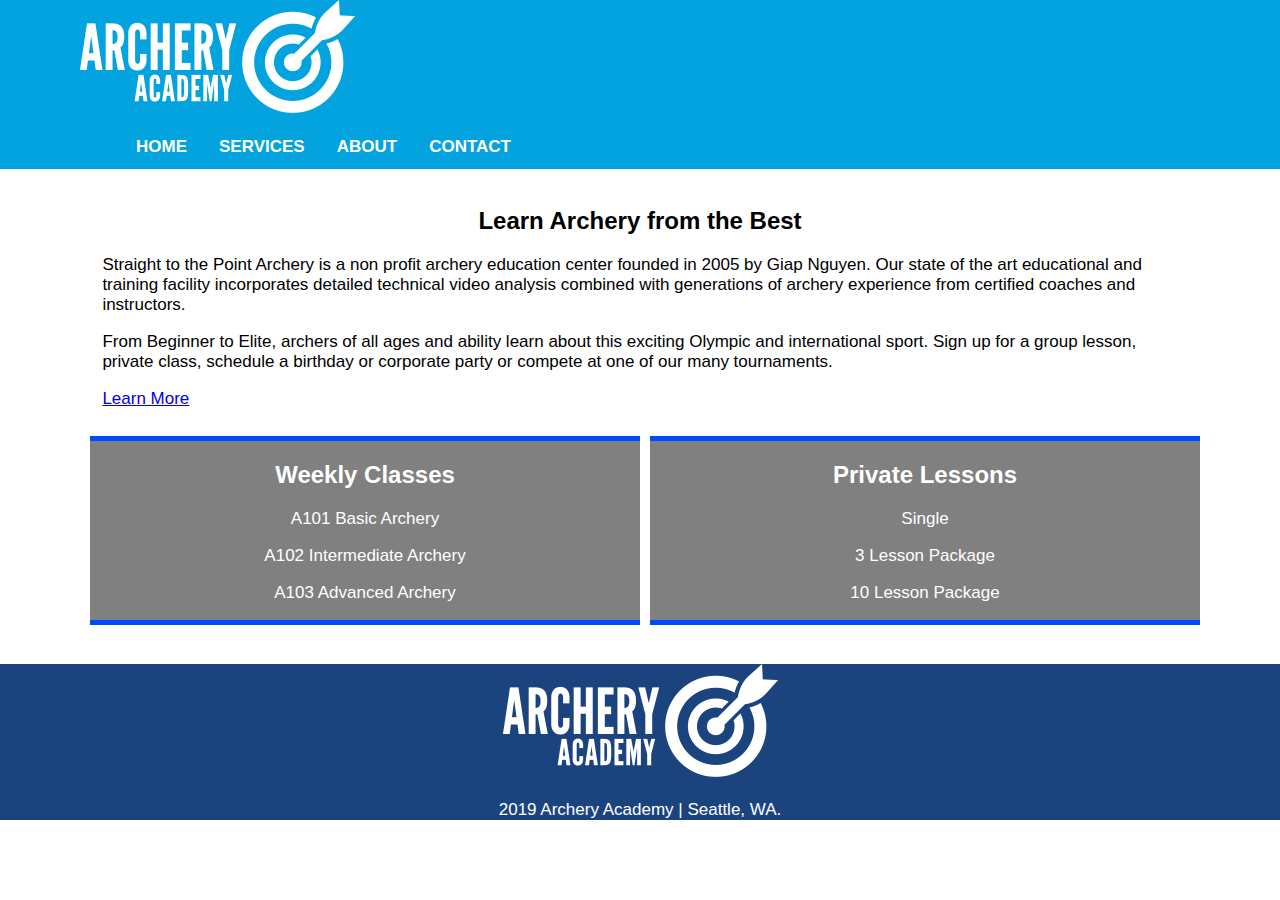
<file: index.html>
<!DOCTYPE html>
<html lang="en">
  <head>
    <meta charset="utf-8">
    <title>Learn Archery from the Best in Washington</title>
    <link rel="stylesheet" type="text/css" href="stylesheet/styles.css">
  </head>
  <body>
    <header>
      <div class="brand">
          <img src="images/archeryAcademy-logo-white.png" alt="">
      </div>
      <nav>
        <ul>
          <li class="links"><a href="index.html">Home</a></li>
          <li class="links"><a href="services.html">Services</a></li>
          <li class="links"><a href="aboutus.html">About</a></li>
          <li class="links"><a href="contact.html">Contact</a></li>
        </ul>
      </nav>
    </header>
      <main>
        <div class="aboutarch">
          <h2>Learn Archery from the Best</h2>
          <p>Straight to the Point Archery is a non profit archery education center founded
            in 2005 by Giap Nguyen. Our state of the art educational and training facility
            incorporates detailed technical video analysis combined with generations of archery
            experience from certified coaches and instructors.</p> <p>From Beginner to Elite, archers
            of all ages and ability learn about this exciting Olympic and international sport. Sign
            up for a group lesson, private class, schedule a birthday or corporate party or compete at one of our many tournaments. </p>
            <p><a href="#">Learn More</a>
        </div>
        <div class="arch-container">
          <article class="arch-flex flex-item-1">
            <h2>Weekly Classes</h2>
            <p>A101 Basic Archery</p>
            <p>A102 Intermediate Archery</p>
            <p>A103 Advanced Archery</p>
          </article>
          <article class="arch-flex flex-item-2">
            <h2>Private Lessons</h2>
            <p>Single</p>
            <p>3 Lesson Package</p>
            <p>10 Lesson Package</p>
          </article>
        </div>
      </main>
      <footer>
        <div class="ftbrand">
          <img src="images/archeryAcademy-logo-white.png" alt="">
          <p></p>
        </div>
            
            <p> 2019 Archery Academy | Seattle, WA.</p>
      </footer>
  </body>
</html>
</file>
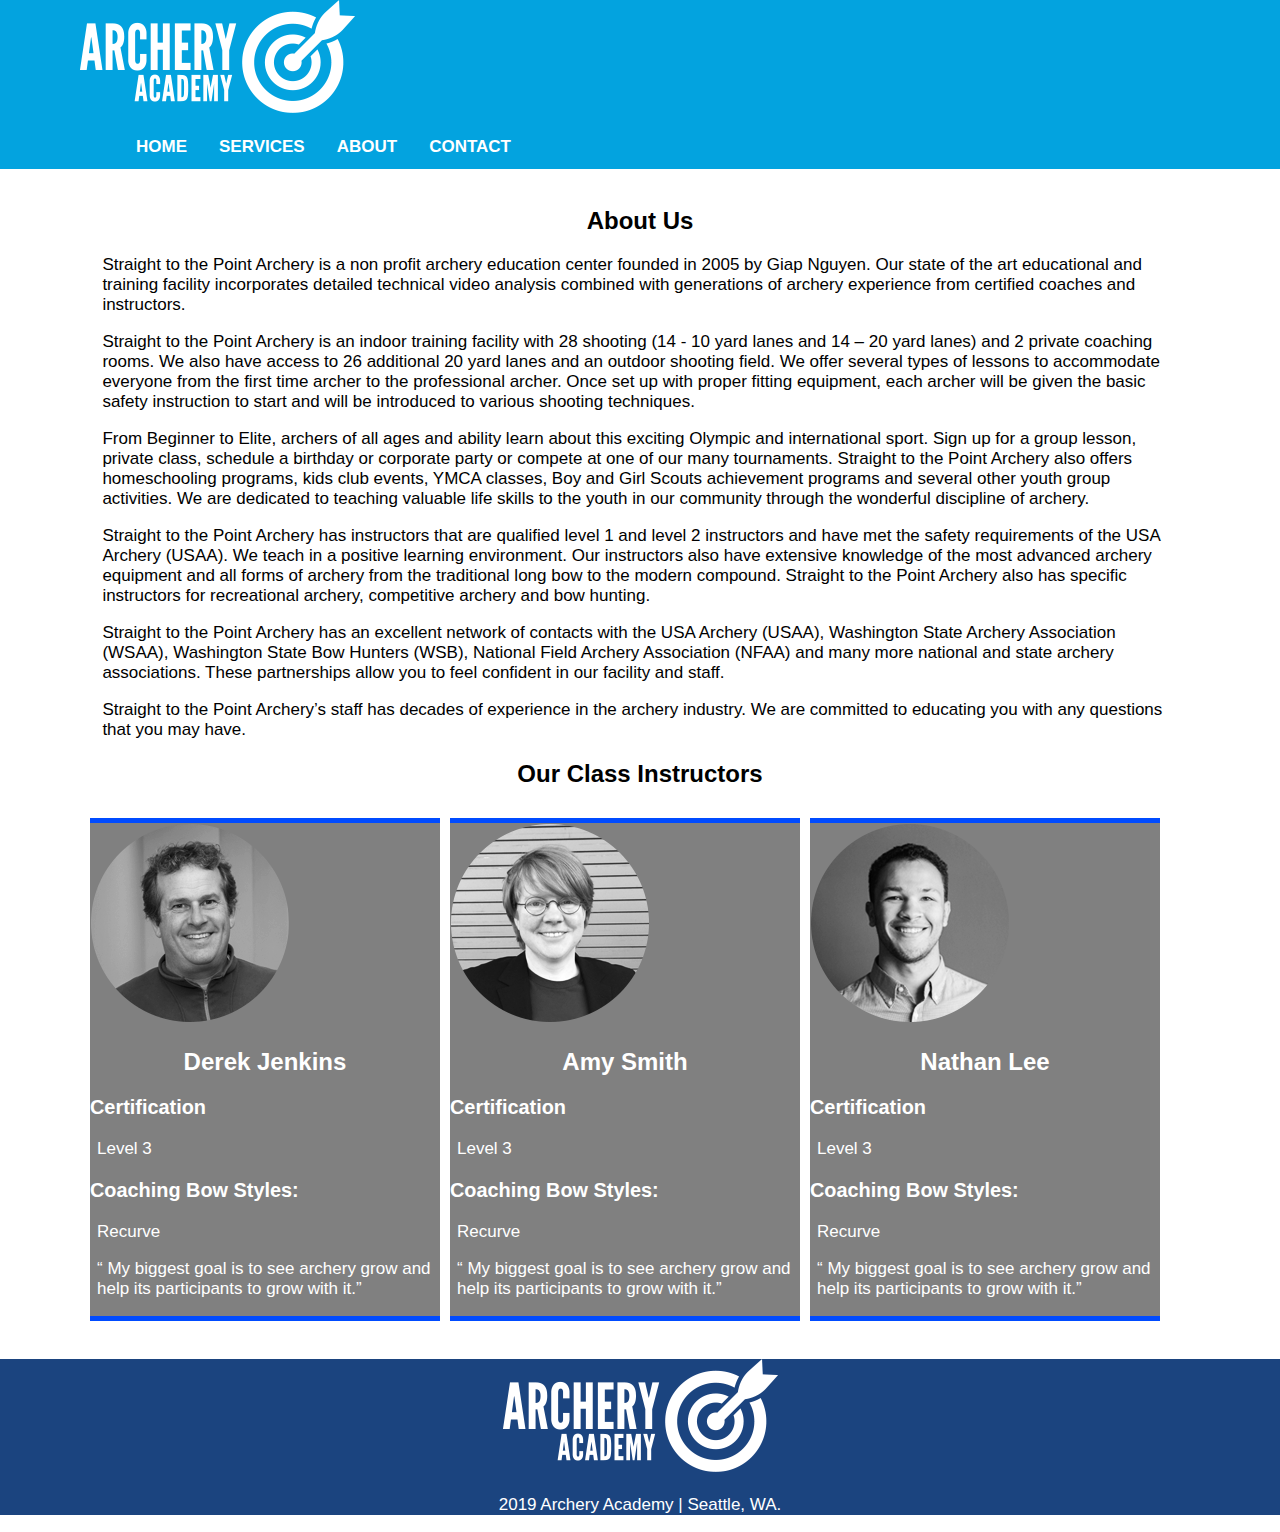
<file: aboutus.html>
<!DOCTYPE html>
<html lang="en">
  <head>
    <meta charset="utf-8">
    <title></title>
    <link rel="stylesheet" type="text/css" href="stylesheet/styles.css">
  </head>
  <body>
    <header>
      <div class="brand">
          <img src="images/archeryAcademy-logo-white.png" alt="">
      </div>
      <nav>
        <ul>
          <li class="links"><a href="index.html">Home</a></li>
          <li class="links"><a href="services.html">Services</a></li>
          <li class="links"><a href="aboutus.html">About</a></li>
          <li class="links"><a href="contact.html">Contact</a></li>
        </ul>
      </nav>
    </header>
      <main>
        <div class="aboutarch">
          <h2>About Us</h2>
          <p>Straight to the Point Archery is a non profit archery education center founded
            in 2005 by Giap Nguyen. Our state of the art educational and training facility
            incorporates detailed technical video analysis combined with generations of archery
            experience from certified coaches and instructors.</p>
            <p>Straight to the Point Archery is an indoor training facility with 28 shooting
              (14 - 10 yard lanes and 14 – 20 yard lanes) and 2 private coaching rooms. We also
               have access to 26 additional 20 yard lanes and an outdoor shooting field. We
               offer several types of lessons to accommodate everyone from the first time
               archer to the professional archer. Once set up with proper fitting equipment,
               each archer will be given the basic safety instruction to start and will be
               introduced to various shooting techniques.</p>
            <p>From Beginner to Elite, archers of all ages and ability learn about this exciting
                 Olympic and international sport. Sign up for a group lesson, private class,
                 schedule a birthday or corporate party or compete at one of our many tournaments.
                 Straight to the Point Archery also offers homeschooling programs, kids club events,
                 YMCA classes, Boy and Girl Scouts achievement programs and several other youth
                 group activities. We are dedicated to teaching valuable life skills to the youth
                 in our community through the wonderful discipline of archery.</p>
            <p>Straight to the Point Archery has instructors that are qualified level 1 and level
              2 instructors and have met the safety requirements of the USA Archery (USAA). We
              teach in a positive learning environment. Our instructors also have extensive knowledge
              of the most advanced archery equipment and all forms of archery from the traditional
              long bow to the modern compound. Straight to the Point Archery also has specific
              instructors for recreational archery, competitive archery and bow hunting.</p>
              <p>Straight to the Point Archery has an excellent network of contacts with the USA
                Archery (USAA), Washington State Archery Association (WSAA), Washington State Bow
                Hunters (WSB), National Field Archery Association (NFAA) and many more national and
                state archery associations. These partnerships allow you to feel confident in our
                facility and staff.</p>
                <p>Straight to the Point Archery’s staff has decades of experience in the archery
                  industry. We are committed to educating you with any questions that you may have.</p>
            <h2>Our Class Instructors</h2>
        <div class="instructors-container">
          <div class="instructors-flex flex-item-1">
            <img src="images/instructor-bio-image1.png" alt="Derek Jenkins">
            <h2>Derek Jenkins</h2>
            <h3>Certification</h3>
            <p>Level 3</p>
            <h3>Coaching Bow Styles:</h3>
            <p>Recurve</p>
            <p>“ My biggest goal is to see archery grow and help its participants to grow with it.”</p>
          </div>
          <div class="instructors-flex flex-item-2">
            <img src="images/instructor-bio-image2.png" alt="Amy Smith">
            <h2>Amy Smith</h2>
            <h3>Certification</h3>
            <p>Level 3</p>
            <h3>Coaching Bow Styles:</h3>
            <p>Recurve</p>
            <p>“ My biggest goal is to see archery grow and help its participants to grow with it.”</p>
          </div>
          <div class="instructors-flex flex-item-3">
            <img src="images/instructor-bio-image3.png" alt="Nathan Lee">
            <h2>Nathan Lee</h2>
            <h3>Certification</h3>
            <p>Level 3</p>
            <h3>Coaching Bow Styles:</h3>
            <p>Recurve</p>
            <p>“ My biggest goal is to see archery grow and help its participants to grow with it.”</p>
          </div>
        </div>
      </main>
      <footer>
        <div class="ftbrand">
          <img src="images/archeryAcademy-logo-white.png" alt="">
          <p></p>
        </div>
            
            <p> 2019 Archery Academy | Seattle, WA.</p>
      </footer>
  </body>
</html>
</file>
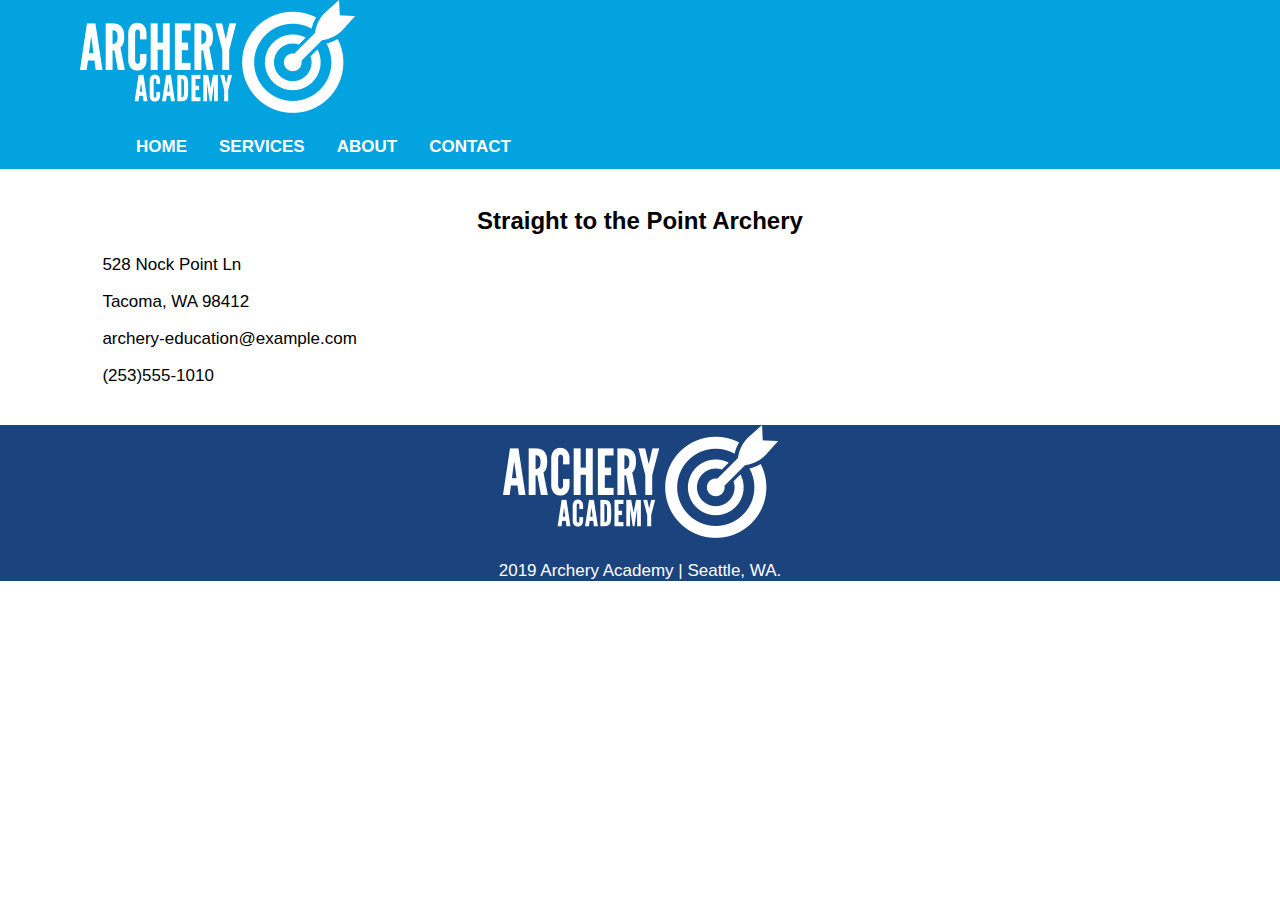
<file: contact.html>
<!DOCTYPE html>
<html lang="en">
  <head>
    <meta charset="utf-8">
    <title></title>
    <link rel="stylesheet" type="text/css" href="stylesheet/styles.css">
  </head>
  <body>
    <header>
      <div class="brand">
          <img src="images/archeryAcademy-logo-white.png" alt="">
      </div>
      <nav>
        <ul>
          <li class="links"><a href="index.html">Home</a></li>
          <li class="links"><a href="services.html">Services</a></li>
          <li class="links"><a href="aboutus.html">About</a></li>
          <li class="links"><a href="contact.html">Contact</a></li>
        </ul>
      </nav>
    </header>
      <main>
        <div class="aboutarch">
          <h2>Straight to the Point Archery</h2>
          <p>528 Nock Point Ln</p>
          <p>Tacoma, WA 98412</p>
          <p>archery-education@example.com</p>
          <p>(253)555-1010</p>
        </div>

      </main>
      <footer>
        <div class="ftbrand">
          <img src="images/archeryAcademy-logo-white.png" alt="">
          <p></p>
        </div>

            <p> 2019 Archery Academy | Seattle, WA.</p>
      </footer>
  </body>
</html>
</file>
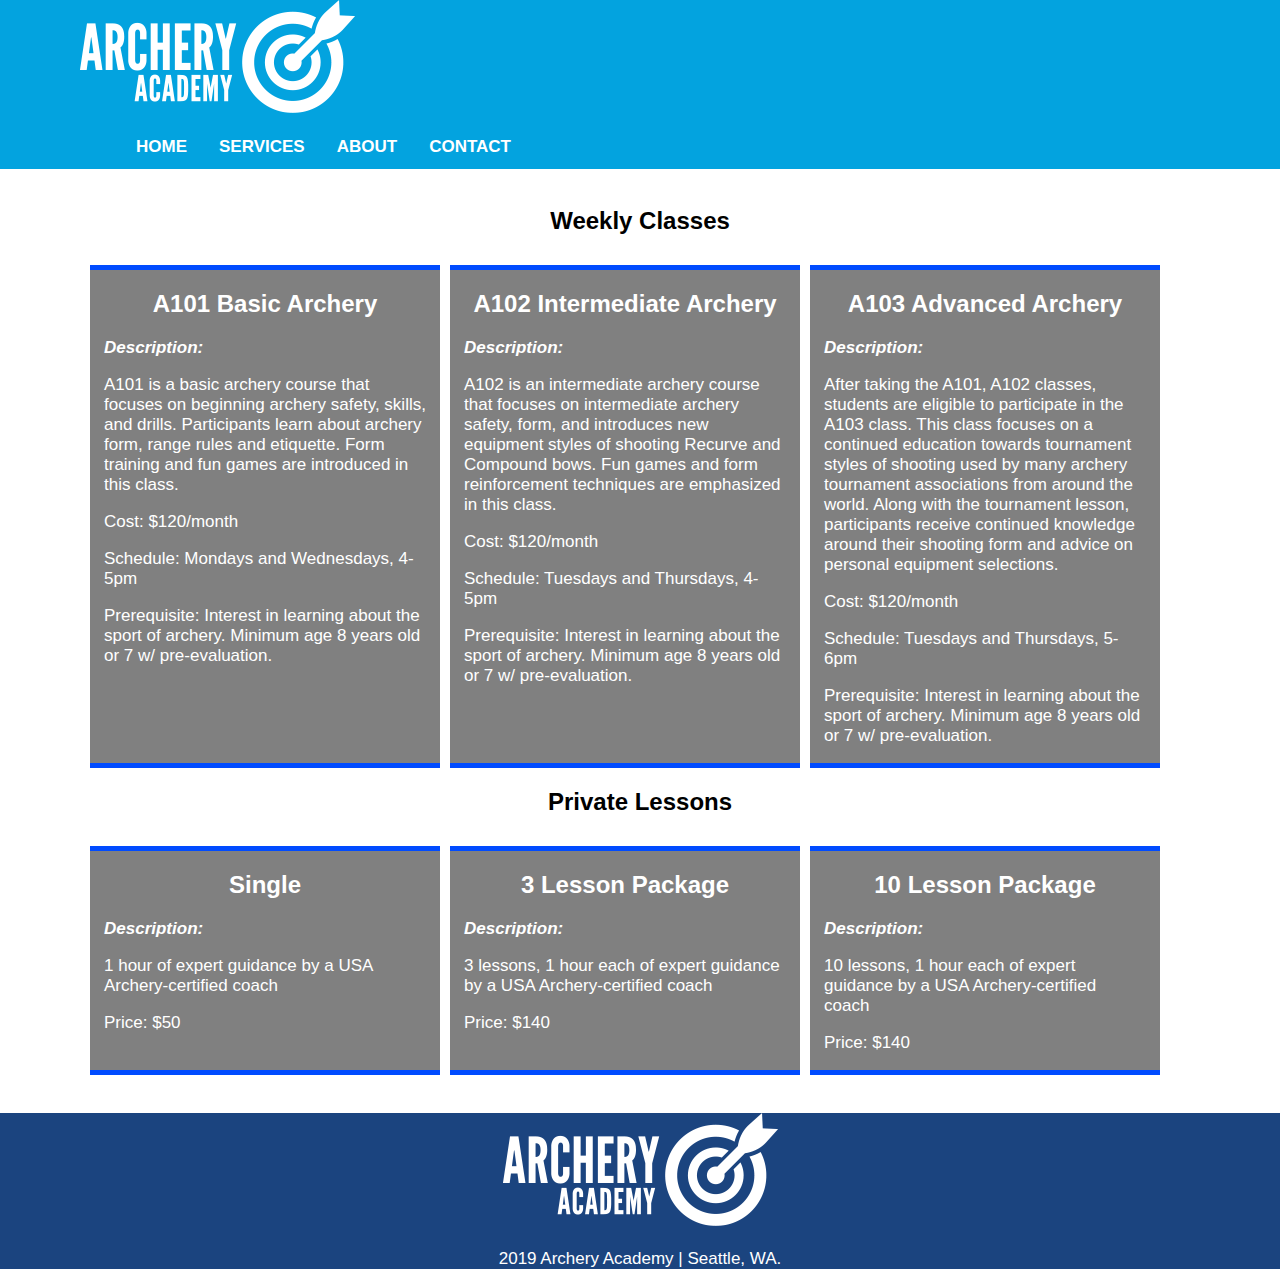
<file: services.html>
<!DOCTYPE html>
<html lang="en">
  <head>
    <meta charset="utf-8">
    <title></title>
    <link rel="stylesheet" type="text/css" href="stylesheet/styles.css">
  </head>
  <body>
    <header>
      <div class="brand">
          <img src="images/archeryAcademy-logo-white.png" alt="">
      </div>
      <nav>
        <ul>
          <li class="links"><a href="index.html">Home</a></li>
          <li class="links"><a href="services.html">Services</a></li>
          <li class="links"><a href="aboutus.html">About</a></li>
          <li class="links"><a href="contact.html">Contact</a></li>
        </ul>
      </nav>
    </header>
      <main>
        <div class="aboutarch">
          <h2>Weekly Classes</h2>
        </div>
        <div class="class-container">
          <article class="class-flex flex-item-1">
            <h2>A101 Basic Archery</h2>
            <h3>Description:</h3>
            <p>A101 is a basic archery course that focuses on beginning archery safety,
              skills, and drills. Participants learn about archery form, range rules and
              etiquette. Form training and fun games are introduced in this class.</p>
              <p>Cost: $120/month</p>
              <p>Schedule: Mondays and Wednesdays, 4-5pm</p>
              <p>Prerequisite: Interest in learning about the sport of archery. Minimum age  8 years old or 7 w/ pre-evaluation.</p>
          </article>
          <article class="class-flex flex-item-2">
            <h2>A102 Intermediate Archery</h2>
            <h3>Description:</h3>
            <p>A102 is an intermediate archery course that focuses on intermediate
              archery safety, form, and introduces new equipment styles of shooting
              Recurve and Compound bows. Fun games and form reinforcement techniques
              are emphasized in this class.</p>
              <p>Cost: $120/month</p>
              <p>Schedule: Tuesdays and Thursdays, 4-5pm</p>
              <p>Prerequisite: Interest in learning about the sport of archery. Minimum age  8 years old or 7 w/ pre-evaluation.</p>
          </article>
          <article class="class-flex flex-item-3">
            <h2>A103 Advanced Archery</h2>
            <h3>Description:</h3>
            <p>After taking the A101, A102 classes, students are eligible to participate
              in the A103 class. This class focuses on a continued education towards
              tournament styles of shooting used by many archery tournament associations
              from around the world. Along with the tournament lesson, participants receive
              continued knowledge around their shooting form and advice on personal equipment
              selections.</p>
              <p>Cost: $120/month</p>
              <p>Schedule: Tuesdays and Thursdays, 5-6pm</p>
              <p>Prerequisite: Interest in learning about the sport of archery. Minimum age  8 years old or 7 w/ pre-evaluation.</p>
          </article>
        </div>
        <h2>Private Lessons</h2>
        <div class="class-container">
          <article class="class-flex flex-item-4">
            <h2>Single </h2>
            <h3>Description:</h3>
            <p>1 hour of expert guidance by a USA Archery-certified coach</p>
            <p>Price: $50</p>
          </article>
          <article class="class-flex flex-item-5">
            <h2>3 Lesson Package</h2>
            <h3>Description:</h3>
            <p>3 lessons, 1 hour each of expert guidance by a USA Archery-certified coach</p>
            <p>Price: $140</p>
          </article>
          <article class="class-flex flex-item-6">
            <h2>10 Lesson Package</h2>
            <h3>Description:</h3>
            <p>10 lessons, 1 hour each of expert guidance by a USA Archery-certified coach</p>
            <p>Price: $140</p>
          </article>
        </div>
      </main>
      <footer>
        <div class="ftbrand">
          <img src="images/archeryAcademy-logo-white.png" alt="">
          <p></p>
        </div>

            <p> 2019 Archery Academy | Seattle, WA.</p>
      </footer>
  </body>
</html>
</file>
<file: stylesheet/styles.css>
* {
  box-sizing: border-box;
}
header > div,
header > nav ul,
.aboutarch,
.arch-container,
.instructors-container,
.class-container{
  margin: 0 auto;
  max-width: 70rem;
}
header {
  background-color: #03a3df;
  color: white;
}
header nav {
    overflow: auto;
    text-transform: uppercase;
    height: 50px;
    line-height: 24px;
  }
nav ul li {
    float: left;
    list-style: none;
    padding: 1rem;

  }
  nav a {
    color: white;
    text-decoration: none;
    transition-property: font-size;
    transition-duration: 2s;
    transition-timing-function: ease-out;
    transition-delay: 1s;
  }
  nav a:hover {
    color: #ecb722;
    cursor: pointer;
    font-weight: bolder;
    font-size: 150%;
  }
body {
  font-size: 17px;
  font-family: 'Arial', sans-serif;
  font-weight: bold;
  margin-top: 0px;
  margin-bottom: 0px;
  margin-left: 0px;
  margin-right: 0px;
}
footer {
  height: auto;
  background-color: #1b447f;
  text-align: center;
  color: white;
  margin-bottom: 0px;
  margin-left: 0px;
  margin-right: 0px;

}
h1 {
  font-size: 40px;
  font-family: 'Arial', sans-serif;
  font-weight: bold;
}
h2 {
  font-size: 24px;
  font-family: 'Arial', sans-serif;
  font-weight: bold;
  text-align: center;
}
main {
  margin-top: 3%;
  margin-bottom: 3%;
  }
footer ftnav {
    overflow: auto;
      text-transform: uppercase;
}
p {
  font-weight: normal;
}
.ftnav a {
  color: white;
  text-decoration: none;
  }
.fitnav ul li {
  float: left;
  list-style: none;
  padding: 1rem;
}
.aboutarch h2 {
  text-align: center;
}

.aboutarch p {
  margin-left: 2%;
  margin-right: 2%;
}
.flex-item-1 {
  background-color: grey;
}
.flex-item-2 {
  background-color: grey;
}
.flex-item-3 {
  background-color: grey;
}
.flex-item-4{
  background-color: grey;
}
.flex-item-5 {
  background-color: grey;
}
.flex-item-6 {
  background-color: grey;
}
.arch-flex{
  height: auto;
  width: 550px;
  margin-top: 10px;
  margin-left: 10px;
  border-bottom: 5px;
  border-bottom-style: solid;
  border-bottom-color: #004BFF;
  border-top: 5px;
  border-top-style: solid;
  border-top-color: #004BFF;

}
.arch-container h2{
  font-size: 24px;
  font-family: 'Arial', sans-serif;
  font-weight: bold;
  text-align: center;
  color: white;
}
.arch-flex p {
  padding-left: 4%;
  padding-right: 4%;
  text-transform: capitalize;
  color: white;
  text-align: center;
}
.arch-container {
  display: flex;
  flex-direction: row;
  flex-flow: wrap;
}
.class-container {
  display: flex;
  flex-direction: row;
  flex-flow: wrap;
}
.class-flex {
  height: auto;
  width: 350px;
  margin-top: 10px;
  margin-left: 10px;
  border-bottom: 5px;
  border-bottom-style: solid;
  border-bottom-color: #004BFF;
  border-top: 5px;
  border-top-style: solid;
  border-top-color: #004BFF;
  color: white;
}
.class-flex p {
  padding-left: 4%;
  padding-right: 4%;
  font-weight: normal;

}
.class-container h2{
  font-size: 24px;
  font-family: 'Arial', sans-serif;
  font-weight: bold;
  text-align: center;
}
.class-container h3{
  font-size: 17px;
  font-family: 'Arial', sans-serif;
  font-weight: bold;
  text-align: left;
  padding-left: 4%;
  padding-right: 4%;
  font-style: italic;
}
.instructors-container {
  display: flex;
  flex-direction: row;
  flex-flow: wrap;
}
.instructors-flex {
  height: auto;
  width: 350px;
  margin-top: 10px;
  margin-left: 10px;
  border-bottom: 5px;
  border-bottom-style: solid;
  border-bottom-color: #004BFF;
  border-top: 5px;
  border-top-style: solid;
  border-top-color: #004BFF;
  color: white;
}
</file>
